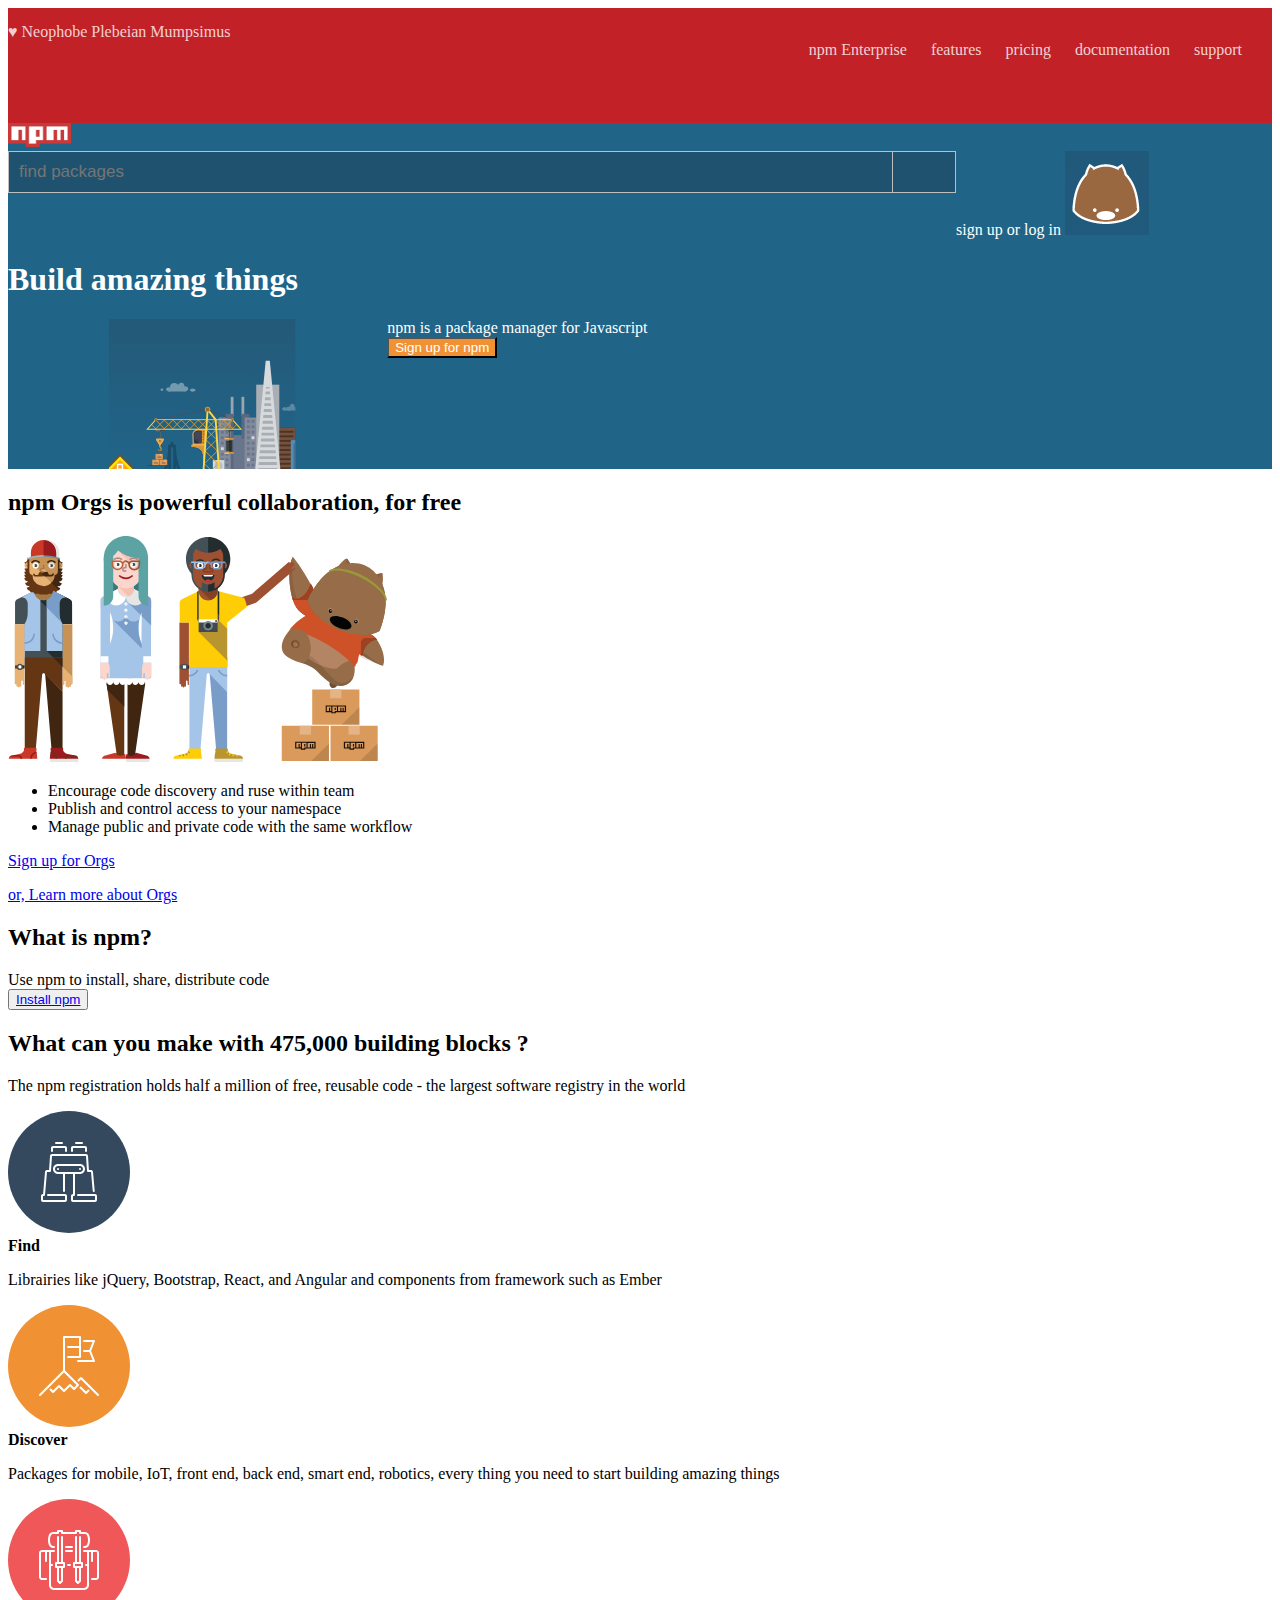
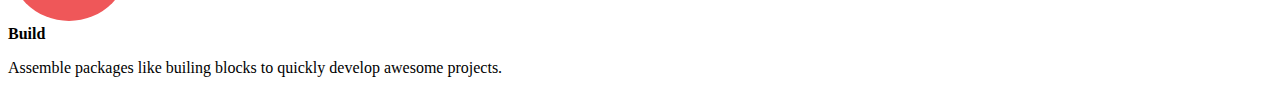
<file: starter-code/index.html>
<!DOCTYPE html>
<html lang="en">
<head>
  <meta charset="UTF-8">
  <meta name="viewport" content="width=device-width, initial-scale=1.0">
  <meta http-equiv="X-UA-Compatible" content="ie=edge">
  <title>npm</title>
  <link rel='stylesheet' type="text/css" href="styles.css">
</head>
<body>
  <nav>
    <div class="top-left">
      <a class = "heart" href="#">♥︎</a>
      <span class="acronym">Neophobe Plebeian Mumpsimus</span>
    </div>
    <ul class="top-links">
      <li ><a href="#">npm Enterprise</a></li>
      <li ><a href="#">features</a></li>
      <li ><a href="#">pricing</a></li>
      <li ><a href="#">documentation</a></li>
      <li ><a href="#">support</a></li>
    </ul>
  </nav>


  <header>
    <div class="header-div-1">
      <img src="images/npm-logo.png" alt="npm-logo" width=5%>
      <form class="example" action="#">
        <input type="text" placeholder="find packages" name="search">
        <button type="submit"><i class="fa fa-search"></i></button>
      </form>

      <a href="#"> sign up or log in </a>
      <img src="images/bear-logo.png" alt="bear">

   </div>
   <div class="header-div-2">

     <h1> Build  amazing things </h1>
     <img src="images/city-scape.svg" alt=c"ity-scape" width=30%>
     <article> npm is a package manager for Javascript </article>

     <button type=submit> <a href='#'> Sign up for npm </a></button>
    </div>

    <div class="clearfix">
    </div>

  </header>

  <section id="npm-orgs">
    <div>
      <h2> npm Orgs is powerful collaboration, for free</h2>
      <img src="images/collaboration.svg"
      alt="Amazing collaboration thanks to npm Orgs"
      width=30%>
      <ul>
        <li> Encourage code discovery and ruse within team</li>
        <li> Publish and control access to your namespace</li>
        <li> Manage public and private code with the same workflow</li>
      </ul>
      <p> <a href='#'> Sign up for Orgs </a> </p>
      <p> <a href='#'> or, Learn more about Orgs </a></p>
    </div>

  </section>

  <section id="npm-definition">
    <h2> What is npm?</h2>
    <article> Use npm to install, share, distribute code </article>
    <button type=submit> <a href='#'> Install npm </a> </button>
  </section>

  <section id="npm-properties">
    <h2> What can you make with 475,000 building blocks ?</h2>
    <p> The npm registration holds half a million of free, reusable code -
      the largest software registry in the world</p>

    <div>
      <img src="images/binoculars.svg" alt="Image 1"><br>
      <strong> Find</strong><br>

      <p> Librairies like jQuery, Bootstrap, React,
        and Angular and components from framework such as Ember
      </p>
    </div>

    <div>
      <img src="images/mountain-flag.svg" alt="Image 2"><br>
      <strong> Discover</strong>
      <p> Packages for mobile, IoT, front end, back end, smart end, robotics,
        every thing you need to start building amazing things
      </p>
    </div>

    <div>
      <img src="images/backpack.svg" alt="Image 3"><br>
      <strong> Build</strong>

      <p> Assemble packages like builing blocks to quickly develop awesome projects.
      </p>
    </div>
  </section>



</body>
</html>
</file>
<file: starter-code/styles.css>
.clearfix { clear: both; }
.top-left{}

.top-links{
  display: inline-block;
  list-style-type: none;
  float: right;
  padding: 0;
  margin: 0 20px 0 0;

}

.top-links li{
  display: inline-block;
  margin: 0 10px;
}

.heart{}


nav {
  background-color: #C12127;
  color: rgba(255,255,255,0.8);
  padding-top: 15px;
  height: 100px;
}

nav a {
  color: rgba(255,255,255,0.8);
  text-decoration: none;
}

header{
  color: white;
  background-color: rgb(32, 101, 136);
}

.header-div-1 a{
  color: white;
  font-size: 24;
  text-decoration: none;
}

.header-div-2 a{
  text-decoration: none;
  color: white;
  font-size: 24;
}

/* Style the search field */
form.example input[type=text] {
  padding: 10px;
  font-size: 17px;
  border: 1px solid #bebebe;
  float: left;
  width: 70%;
  background-color: rgb(31, 82, 111);
  box-sizing: border-box;
}

/* Style the submit button */
form.example button {
  float: left;
  padding: 20px;
  width: 5%;
  background-color: rgb(31, 82, 111);
  font-size: 17px;
  border: 1px solid #bebebe;
  border-left: none; /* Prevent double borders */
  cursor: pointer;
}

form.example button:hover {
  background: #bebebe;
}

.header-div-2{
  margin: 0 auto;
}

.header-div-2 img{
  float: left;
}

.header-div-2 button{
  background-color: rgb(240, 146, 51)
}
</file>
